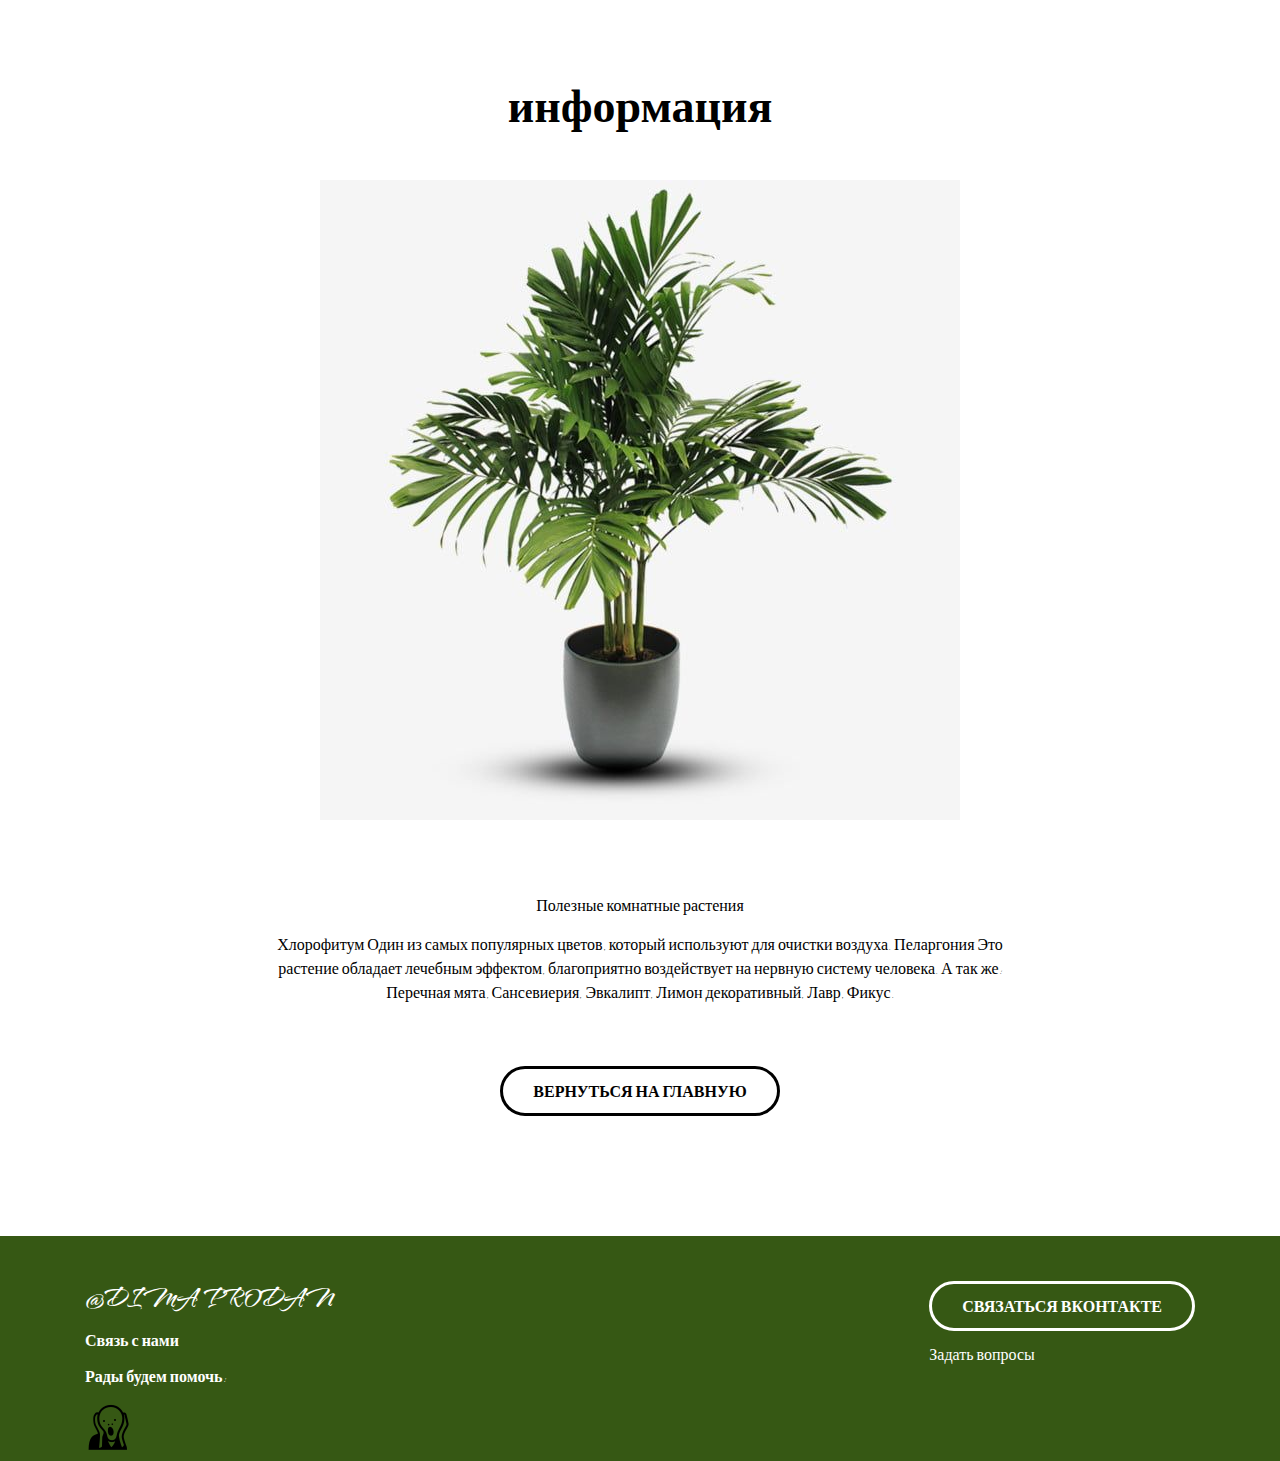
<file: pages/forest-travel.html>
<!DOCTYPE html>
<html lang="ru">
<head>
    <meta charset="UTF-8">
    <meta http-equiv="X-UA-Compatible" content="IE=edge">
    <meta name="viewport" content="width=device-width, initial-scale=1.0">
    <title>Project travel</title>
    <link rel="stylesheet" href="../assets/css/main.css">
    <link rel="preconnect" href="https://fonts.googleapis.com">
    <link rel="preconnect" href="https://fonts.gstatic.com" crossorigin>
    <link href="https://fonts.googleapis.com/css2?family=The+Nautigal&display=swap" rel="stylesheet">
</head>
<body>
    <main>
    <article class="project">
        <div class="container">
            <h1 class="project-header">информация</h1>
            <div class="project-img">
                <img src="../assets/img/prodj/gt.jpg" alt="информация">
            </div>
            <div class="project-description">
                <p>
                    Полезные комнатные растения
                </p>
                <p>
                    Хлорофитум Один из самых популярных цветов, который используют для очистки воздуха.
                    Пеларгония Это растение обладает лечебным эффектом, благоприятно воздействует на нервную систему человека. А так же:
                    Перечная мята,
                    Сансевиерия,
                    Эвкалипт,
                    Лимон декоративный,
                    Лавр,
                    Фикус.
                </p>
            </div>
            <a href="../index.html" class="project-btn-back">
                ВЕРНУТЬСЯ НА ГЛАВНУЮ
            </a>
        </div>
    </article>
  </main>
    <footer class="footer">
        <div class="container">
            <div class="footer-row">
             <div class="footer-copyright">
                 <div class="footer-copyright-name">@DIMA PRODAN</div>
                 <p>Связь с нами </p>
                 <div class="footer-pd">
                     <p>Рады будем помочь:</p>
                     <div class="fooret-pd">
                         <a href="https://www.instagram.com/miracle_boy1999/">
                         <img src="../assets/img/pd/inst.png" alt="">
                     </a>
                     </div>
                 </div>
             </div>
             <div class="footer-contacts">
                 <a href="https://vk.me/twistell" class="footer-button">
                     Связаться Вконтакте
                 </a>
                 <p>Задать вопросы</p>
             </div>
            </div>
        </div>
    </footer>
</body>
</html>
</file>
<file: assets/css/main.css>
* {
    margin: 0;
    padding: 0;
    box-sizing: border-box;
}

html {
    scroll-behavior: smooth;
}

body {
    margin: 0;
    font-family: 'The Nautigal', cursive;
}

.container {
    max-width: 1110px;
    margin-left: auto;
    margin-right: auto;
}

.none {
    display: none !important;
}

.header {
    width: 100%;
    height: 100vh;
    /*background-color: rgb(243, 166, 22);*/
    /*background-image: url("../img/headr/gh.jpg");*/
    background-size: cover;
    position: relative;
    display: flex;
    flex-direction: column;
    justify-content: center;
    align-items: center;
    overflow: hidden;
}

.header-video {
    position: absolute;
    top: 0;
    left: 0;
    width: 100%;
    height: 100%;
    object-fit: cover;
    z-index: -1;
}

.header-title {
    font-weight: 700;
    font-size: 56px;
    line-height: 130%;
    text-align: center;
    color: cornsilk;
}

.header-subtitle {
    font-weight: bold;
    font-size: 16px;
    line-height: 150%;
    text-align: center;
    letter-spacing: 0.2em;
    text-transform: uppercase;
    color: mintcream;
}

.header-arrow {
    width: 48px;
    height: 48px;
    position: absolute;
    bottom: 25px;
    left: 50%;
    filter: invert(1);
    transition: 0.4s ease;
    animation: 2s infinite arrow;
}

.header-arrow:hover {
    transform: scale(1.2);
}

.portfolio {
    padding-top: 80px;
    padding-bottom: 115px;

}

.portfolio-header {
    margin-bottom: 70px;
    font-weight: 700;
    font-size: 46px;
    line-height: 130%;
    text-align: center;
    color: rgb(0, 0, 0);
}

.portfolio-cards-wrapper {
    display: flex;
    flex-wrap: wrap;
    justify-content: space-between;
}

.card {
    margin-bottom: 30px;
    max-width: 540px;
    width: 100%;
    background-color: white;
    box-shadow: 0 10px 40px rgba(126, 155, 189, 0.35);
    transition: transform 0.2s ease-in;
}

.card:hover {
    transform: translateY(-15px);
}

.card-link {
    display: block;
    padding: 20px;
    color: black;
    text-decoration: none;
    transition: color 0.2s ease-in;
}

.card-link:hover {
    color: rgb(39, 196, 236);
}

.card:last-child, .card:nth-last-child(2) {
    margin-bottom: 0;
}

.card-img {
    margin-bottom: 20px;

}

.card-title {
    margin-bottom: 13px;
    font-weight: 600;
    font-size: 24px;
    line-height: 130%;
}

.card p {
    font-size: 16px;
    line-height: 130%;
}

.footer {
    padding-top: 45px;
    background-color: rgb(54, 88, 20);
    color: white;

}

.footer-row {
    display: flex;
    flex-direction: row;
    justify-content: space-between;

}

.footer-copyright {
    max-width: 350px;
    line-height: 1.3;
}

.footer-copyright-name {
    font-weight: 700;
    font-size: 28px;
    line-height: 130%;
    margin-bottom: 15px;
}

.footer-copyright p {
    margin: 0;
    margin-bottom: 15px;
    font-size: 16px;
    font-weight: 600;
    line-height: 130%;

}

.footer-pd {
    max-width: 350px;
}

.footer-pd p {
    font-weight: 600;
    font-size: 16px;
    line-height: 1.3;
}

.footer-pd-row {
    display: flex;
    align-items: center;

}

.footer-contacts {
    max-width: 350px;
}

.footer-button {
    display: inline-block;
    height: 50px;
    padding-left: 30px;
    padding-right: 30px;
    padding-top: 2px;
    border: 3px solid #ffffff;
    border-radius: 50px;
    color: #ffffff;
    font-weight: 700;
    font-size: 16px;
    line-height: 44px;
    text-transform: uppercase;
    text-decoration: none;
    transition: all 0.2s ease-in;
}

.footer-button:hover {
    background-color: white;
    color: rgb(54, 88, 20);
}

.footer-contacts p {
    margin: 15px 0;
    font-size: 16px;
    line-height: 1.3;
    color: #ffffff;
}

.project {
    padding: 80px 0 120px 0;
    text-align: center;
    color: black;
}

.project-header {
    margin-bottom: 40px;
    font-weight: bold;
    font-size: 46px;
    line-height: 1.3;
}

.project-img {
    margin-bottom: 70px;
}

.project-description {
    margin: 0 auto 60px;
    max-width: 730px;
}

.project-description p {
    margin-top: 0;
    margin-bottom: 15px;
    font-size: 16px;
    line-height: 1.5;

}

.project-btn-back {
    display: inline-block;
    height: 50px;
    padding-left: 30px;
    padding-right: 30px;
    padding-top: 2px;
    font-size: 16px;
    font-weight: 700;
    line-height: 44px;
    color: rgb(2, 1, 1);
    text-transform: uppercase;
    text-decoration: none;
    border-radius: 50px;
    border: 3px solid #000000;
    transition: all 0.2s ease-in;
}

.project-btn-back:hover {
    background-color: rgb(2, 1, 1);
    color: burlywood;
}

@keyframes arrow {
    0% {
        transform: translateY(0);
    }
    50% {
        transform: translateY(-15px);
    }
    100% {
        transform: translateY(0);
    }
}
</file>
